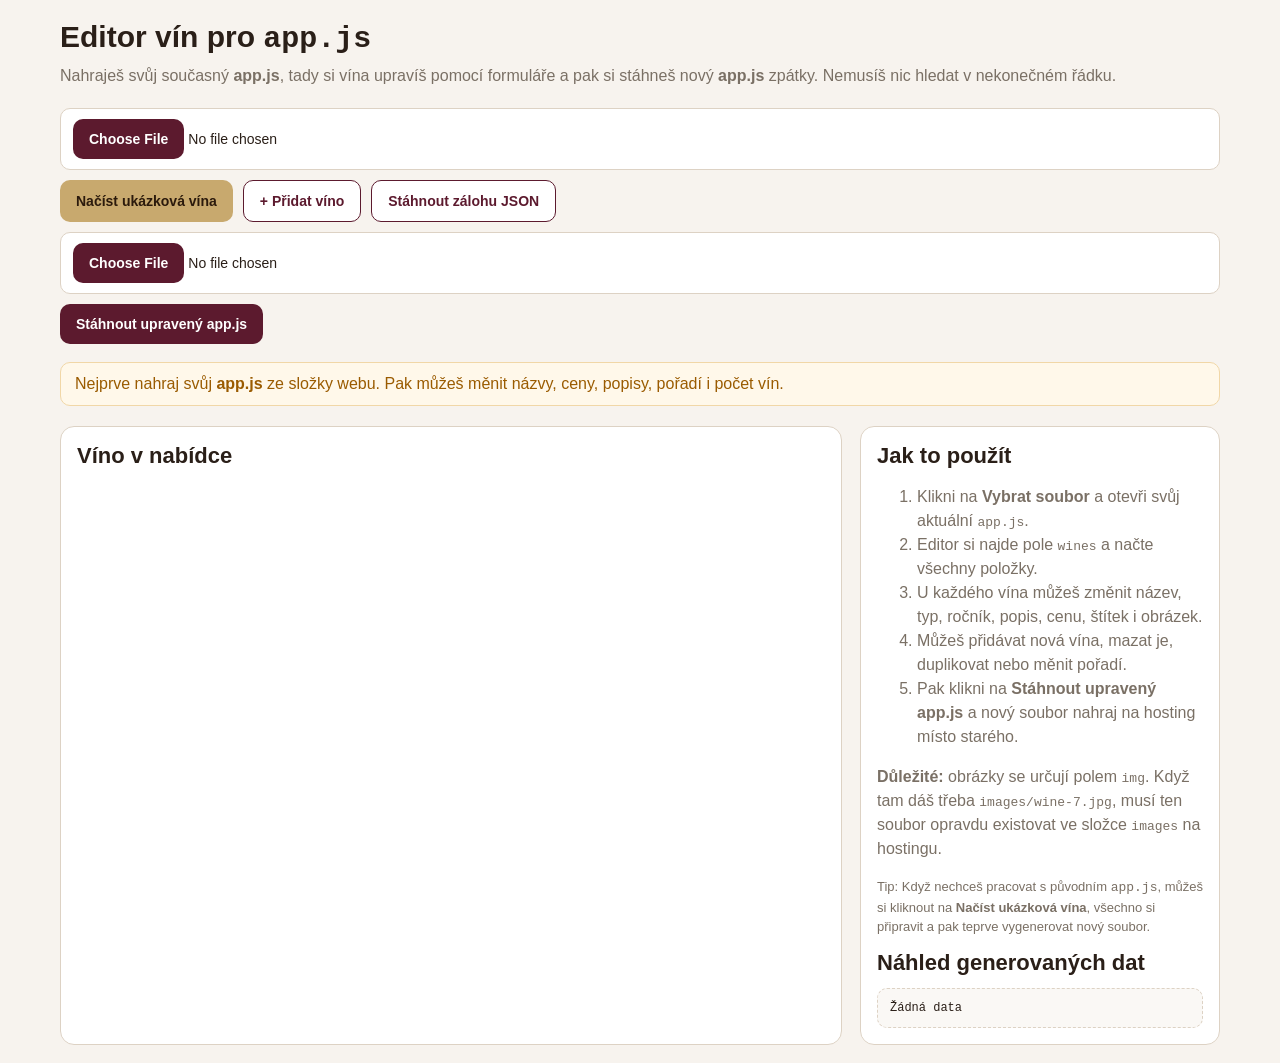
<file: editor-vin-appjs.html>
<!DOCTYPE html>
<html lang="cs">
<head>
  <meta charset="UTF-8" />
  <meta name="viewport" content="width=device-width, initial-scale=1.0" />
  <title>Editor vín pro app.js</title>
  <style>
    :root{
      --bg:#f7f3ee; --panel:#ffffff; --line:#ddd2c4; --text:#2a1f18;
      --primary:#5c1a2e; --primary-dark:#3d0f1e; --gold:#c8a96e; --muted:#7a7065;
      --ok:#0b7a35; --warn:#9a5b00;
    }
    *{box-sizing:border-box}
    body{margin:0;font-family:Segoe UI,Arial,sans-serif;background:var(--bg);color:var(--text)}
    .wrap{max-width:1200px;margin:0 auto;padding:20px}
    h1{margin:0 0 8px;font-size:30px}
    .sub{color:var(--muted);margin:0 0 20px;line-height:1.5}
    .topbar{display:flex;flex-wrap:wrap;gap:10px;margin-bottom:18px}
    button,.btn-like,input[type=file]::file-selector-button{border:none;border-radius:10px;padding:12px 16px;font-size:14px;font-weight:600;cursor:pointer}
    button.primary,.btn-like.primary,input[type=file]::file-selector-button{background:var(--primary);color:#fff}
    button.primary:hover,.btn-like.primary:hover,input[type=file]::file-selector-button:hover{background:var(--primary-dark)}
    button.secondary{background:#fff;color:var(--primary);border:1px solid var(--primary)}
    button.secondary:hover{background:var(--primary);color:#fff}
    button.gold{background:var(--gold);color:#2b1a0c}
    .status{margin:10px 0 20px;padding:12px 14px;border-radius:10px;background:#fff;border:1px solid var(--line)}
    .status.ok{border-color:#b8e0c4;background:#eef9f1;color:var(--ok)}
    .status.warn{border-color:#f1d7a7;background:#fff8ea;color:var(--warn)}
    .grid{display:grid;grid-template-columns:1fr 360px;gap:18px}
    .panel{background:var(--panel);border:1px solid var(--line);border-radius:14px;padding:16px}
    .panel h2{margin:0 0 12px;font-size:22px}
    .help p,.help li{color:var(--muted);line-height:1.5}
    .wine-list{display:flex;flex-direction:column;gap:16px}
    .wine-card{border:1px solid var(--line);border-radius:14px;padding:14px;background:#fff}
    .wine-card-header{display:flex;justify-content:space-between;gap:10px;align-items:center;margin-bottom:10px}
    .wine-card-title{font-weight:700;font-size:18px;color:var(--primary)}
    .actions{display:flex;flex-wrap:wrap;gap:8px}
    .small-btn{padding:8px 10px;border-radius:8px;font-size:12px;font-weight:700}
    .small-btn.up,.small-btn.down{background:#f3ede5;color:#5a4a3d}
    .small-btn.delete{background:#ffe7e7;color:#8a1c1c}
    .small-btn.clone{background:#eef2ff;color:#3047a0}
    .fields{display:grid;grid-template-columns:repeat(2,minmax(0,1fr));gap:12px}
    .field{display:flex;flex-direction:column;gap:6px}
    .field.full{grid-column:1/-1}
    label{font-size:12px;color:var(--muted);font-weight:700;text-transform:uppercase;letter-spacing:.06em}
    input,textarea{width:100%;padding:10px 12px;border:1px solid var(--line);border-radius:10px;background:#fff;font-size:14px}
    textarea{min-height:82px;resize:vertical}
    .sticky{position:sticky;top:20px}
    .code-box{white-space:pre-wrap;font-family:Consolas,monospace;font-size:12px;background:#faf8f5;border:1px dashed var(--line);padding:12px;border-radius:10px;max-height:260px;overflow:auto}
    .footer-actions{display:flex;flex-wrap:wrap;gap:10px;margin-top:16px}
    .note{font-size:13px;color:var(--muted)}
    @media (max-width: 980px){
      .grid{grid-template-columns:1fr}
      .sticky{position:static}
    }
    @media (max-width: 680px){
      .fields{grid-template-columns:1fr}
      .topbar{flex-direction:column;align-items:stretch}
      button,.btn-like{width:100%}
    }
  </style>
</head>
<body>
  <div class="wrap">
    <h1>Editor vín pro <code>app.js</code></h1>
    <p class="sub">Nahraješ svůj současný <strong>app.js</strong>, tady si vína upravíš pomocí formuláře a pak si stáhneš nový <strong>app.js</strong> zpátky. Nemusíš nic hledat v nekonečném řádku.</p>

    <div class="topbar">
      <input id="fileInput" type="file" accept=".js" />
      <button class="gold" id="loadExampleBtn">Načíst ukázková vína</button>
      <button class="secondary" id="addWineBtn">+ Přidat víno</button>
      <button class="secondary" id="exportJsonBtn">Stáhnout zálohu JSON</button>
      <input id="jsonInput" type="file" accept=".json" />
      <button class="primary" id="downloadBtn">Stáhnout upravený app.js</button>
    </div>

    <div id="status" class="status warn">Nejprve nahraj svůj <strong>app.js</strong> ze složky webu. Pak můžeš měnit názvy, ceny, popisy, pořadí i počet vín.</div>

    <div class="grid">
      <div class="panel">
        <h2>Víno v nabídce</h2>
        <div id="wineList" class="wine-list"></div>
      </div>

      <div class="panel sticky help">
        <h2>Jak to použít</h2>
        <ol>
          <li>Klikni na <strong>Vybrat soubor</strong> a otevři svůj aktuální <code>app.js</code>.</li>
          <li>Editor si najde pole <code>wines</code> a načte všechny položky.</li>
          <li>U každého vína můžeš změnit název, typ, ročník, popis, cenu, štítek i obrázek.</li>
          <li>Můžeš přidávat nová vína, mazat je, duplikovat nebo měnit pořadí.</li>
          <li>Pak klikni na <strong>Stáhnout upravený app.js</strong> a nový soubor nahraj na hosting místo starého.</li>
        </ol>
        <p><strong>Důležité:</strong> obrázky se určují polem <code>img</code>. Když tam dáš třeba <code>images/wine-7.jpg</code>, musí ten soubor opravdu existovat ve složce <code>images</code> na hostingu.</p>
        <p class="note">Tip: Když nechceš pracovat s původním <code>app.js</code>, můžeš si kliknout na <strong>Načíst ukázková vína</strong>, všechno si připravit a pak teprve vygenerovat nový soubor.</p>

        <h2>Náhled generovaných dat</h2>
        <div id="preview" class="code-box">Žádná data</div>
      </div>
    </div>
  </div>

  <script>
    const defaultWines = [
      { id: 1, name: 'Ryzlink rýnský 2024', type: 'Bílé víno – suché', vintage: 'Ročník 2024', desc: 'Svěží minerální projev, citrusy, zelené jablko a dlouhá dochuť.', price: 249, award: 'Doporučené víno vinařství', img: 'images/wine-1.jpg' },
      { id: 2, name: 'Sauvignon 2024', type: 'Bílé víno – suché', vintage: 'Ročník 2024', desc: 'Aromatické víno s tóny angreštu, bylin a černého rybízu.', price: 229, award: '', img: 'images/wine-2.jpg' },
      { id: 3, name: 'Zweigeltrebe 2023', type: 'Červené víno – suché', vintage: 'Ročník 2023', desc: 'Sametové červené s tóny višní, pecek a lehkým kořenitým závěrem.', price: 259, award: 'Oblíbené červené', img: 'images/wine-3.jpg' }
    ];

    let wines = [];
    let originalAppJs = '';

    const fileInput = document.getElementById('fileInput');
    const jsonInput = document.getElementById('jsonInput');
    const wineList = document.getElementById('wineList');
    const preview = document.getElementById('preview');
    const statusBox = document.getElementById('status');

    function setStatus(text, kind='warn') {
      statusBox.className = 'status ' + kind;
      statusBox.innerHTML = text;
    }

    function escapeJsString(value) {
      return String(value ?? '')
        .replace(/\\/g, '\\\\')
        .replace(/'/g, "\\'")
        .replace(/\n/g, '\\n')
        .replace(/\r/g, '');
    }

    function serializeWines(indent='  ') {
      const lines = wines.map(w => [
        '{',
        `${indent}id: ${Number(w.id) || 0},`,
        `${indent}name: '${escapeJsString(w.name)}',`,
        `${indent}type: '${escapeJsString(w.type)}',`,
        `${indent}vintage: '${escapeJsString(w.vintage)}',`,
        `${indent}desc: '${escapeJsString(w.desc)}',`,
        `${indent}price: ${Number(w.price) || 0},`,
        `${indent}award: '${escapeJsString(w.award)}',`,
        `${indent}img: '${escapeJsString(w.img)}'`,
        '}'
      ].join('\n'));
      return '[\n' + lines.join(',\n') + '\n]';
    }

    function updatePreview() {
      preview.textContent = 'wines: ' + serializeWines('  ');
    }

    function render() {
      wineList.innerHTML = '';
      wines.forEach((wine, index) => {
        const card = document.createElement('div');
        card.className = 'wine-card';
        card.innerHTML = `
          <div class="wine-card-header">
            <div class="wine-card-title">${index + 1}. ${wine.name || 'Nové víno'}</div>
            <div class="actions">
              <button type="button" class="small-btn up" data-action="up" data-index="${index}">↑</button>
              <button type="button" class="small-btn down" data-action="down" data-index="${index}">↓</button>
              <button type="button" class="small-btn clone" data-action="clone" data-index="${index}">Duplikovat</button>
              <button type="button" class="small-btn delete" data-action="delete" data-index="${index}">Smazat</button>
            </div>
          </div>
          <div class="fields">
            <div class="field"><label>ID</label><input type="number" data-field="id" data-index="${index}" value="${wine.id ?? ''}"></div>
            <div class="field"><label>Cena (Kč)</label><input type="number" data-field="price" data-index="${index}" value="${wine.price ?? ''}"></div>
            <div class="field full"><label>Název vína</label><input type="text" data-field="name" data-index="${index}" value="${escapeHtml(wine.name)}"></div>
            <div class="field"><label>Typ vína</label><input type="text" data-field="type" data-index="${index}" value="${escapeHtml(wine.type)}"></div>
            <div class="field"><label>Ročník</label><input type="text" data-field="vintage" data-index="${index}" value="${escapeHtml(wine.vintage)}"></div>
            <div class="field full"><label>Popis</label><textarea data-field="desc" data-index="${index}">${escapeHtml(wine.desc)}</textarea></div>
            <div class="field"><label>Štítek / ocenění</label><input type="text" data-field="award" data-index="${index}" value="${escapeHtml(wine.award)}"></div>
            <div class="field"><label>Obrázek</label><input type="text" data-field="img" data-index="${index}" value="${escapeHtml(wine.img)}"></div>
          </div>
        `;
        wineList.appendChild(card);
      });
      updatePreview();
    }

    function escapeHtml(str='') {
      return String(str)
        .replace(/&/g, '&amp;')
        .replace(/</g, '&lt;')
        .replace(/>/g, '&gt;')
        .replace(/"/g, '&quot;');
    }

    function nextId() {
      return wines.reduce((max, w) => Math.max(max, Number(w.id) || 0), 0) + 1;
    }

    function addWine(copyFrom=null) {
      if (copyFrom) {
        const clone = JSON.parse(JSON.stringify(copyFrom));
        clone.id = nextId();
        clone.name = clone.name + ' (kopie)';
        wines.push(clone);
      } else {
        wines.push({
          id: nextId(),
          name: 'Nové víno',
          type: 'Bílé víno – suché',
          vintage: 'Ročník 2026',
          desc: 'Krátký popis vína.',
          price: 199,
          award: '',
          img: `images/wine-${nextId()}.jpg`
        });
      }
      render();
    }

    function findArrayBounds(source, marker='wines:[') {
      const markerIndex = source.indexOf(marker);
      if (markerIndex === -1) throw new Error('Nepodařilo se najít sekci wines:[ v app.js');
      const arrayStart = source.indexOf('[', markerIndex);
      if (arrayStart === -1) throw new Error('Nepodařilo se najít začátek pole wines.');
      let depth = 0;
      let inString = false;
      let quote = '';
      let escaped = false;
      for (let i = arrayStart; i < source.length; i++) {
        const ch = source[i];
        if (inString) {
          if (escaped) { escaped = false; continue; }
          if (ch === '\\') { escaped = true; continue; }
          if (ch === quote) { inString = false; quote = ''; }
          continue;
        }
        if (ch === '"' || ch === "'") { inString = true; quote = ch; continue; }
        if (ch === '[') depth++;
        if (ch === ']') {
          depth--;
          if (depth === 0) return { start: arrayStart, end: i };
        }
      }
      throw new Error('Nepodařilo se najít konec pole wines.');
    }

    function parseWinesFromAppJs(source) {
      const { start, end } = findArrayBounds(source, 'wines:[');
      const arrayText = source.slice(start, end + 1);
      const parsed = Function('return ' + arrayText)();
      if (!Array.isArray(parsed)) throw new Error('Sekce wines není pole.');
      return parsed;
    }

    function generateUpdatedAppJs() {
      if (!originalAppJs) {
        // fallback: generate only a minimal app.js with wines array if user loaded example only
        return `const SETTINGS={\n  whatsappDigits:'420724366369',\n  whatsappDisplay:'724 366 369',\n  hero:'images/hero.jpg',\n  wines:${serializeWines('    ')}\n};\n\n// Poznámka: Tohle je nouzově vygenerovaný soubor pouze s částí SETTINGS.\n// Pokud chceš zachovat celý původní app.js webu, nejdřív nahoře načti původní app.js přes tlačítko Vybrat soubor.`;
      }
      const bounds = findArrayBounds(originalAppJs, 'wines:[');
      const replacement = serializeWines('    ');
      return originalAppJs.slice(0, bounds.start) + replacement + originalAppJs.slice(bounds.end + 1);
    }

    function download(filename, content, type='text/plain;charset=utf-8') {
      const blob = new Blob([content], { type });
      const url = URL.createObjectURL(blob);
      const a = document.createElement('a');
      a.href = url;
      a.download = filename;
      a.click();
      setTimeout(() => URL.revokeObjectURL(url), 1500);
    }

    fileInput.addEventListener('change', async (e) => {
      const file = e.target.files[0];
      if (!file) return;
      try {
        originalAppJs = await file.text();
        wines = parseWinesFromAppJs(originalAppJs);
        render();
        setStatus(`Načetl jsem <strong>${file.name}</strong>. Můžeš upravovat ${wines.length} vín a pak stáhnout nový app.js.`, 'ok');
      } catch (err) {
        console.error(err);
        setStatus(`Nepodařilo se načíst soubor: <strong>${err.message}</strong>`, 'warn');
      }
    });

    jsonInput.addEventListener('change', async (e) => {
      const file = e.target.files[0];
      if (!file) return;
      try {
        const txt = await file.text();
        const parsed = JSON.parse(txt);
        if (!Array.isArray(parsed)) throw new Error('JSON musí být pole vín.');
        wines = parsed;
        render();
        setStatus(`Načetl jsem JSON zálohu <strong>${file.name}</strong>.`, 'ok');
      } catch (err) {
        setStatus(`Nepodařilo se načíst JSON: <strong>${err.message}</strong>`, 'warn');
      }
    });

    document.getElementById('loadExampleBtn').addEventListener('click', () => {
      wines = JSON.parse(JSON.stringify(defaultWines));
      render();
      setStatus('Načetl jsem ukázková vína. Pokud chceš upravit svůj reálný app.js, nahoře pak nahraj původní soubor.', 'ok');
    });

    document.getElementById('addWineBtn').addEventListener('click', () => addWine());

    document.getElementById('exportJsonBtn').addEventListener('click', () => {
      if (!wines.length) {
        setStatus('Nejdřív nahoře načti app.js nebo ukázková vína.', 'warn');
        return;
      }
      download('vina-data-zaloha.json', JSON.stringify(wines, null, 2), 'application/json;charset=utf-8');
      setStatus('Stáhl jsem záložní JSON s víny.', 'ok');
    });

    document.getElementById('downloadBtn').addEventListener('click', () => {
      if (!wines.length) {
        setStatus('Nejdřív nahoře načti app.js nebo ukázková vína.', 'warn');
        return;
      }
      const updated = generateUpdatedAppJs();
      download('app.js', updated, 'application/javascript;charset=utf-8');
      setStatus('Hotovo. Stáhl jsem nový <strong>app.js</strong>. Teď ho jen nahraj na hosting místo starého souboru.', 'ok');
    });

    wineList.addEventListener('input', (e) => {
      const index = Number(e.target.dataset.index);
      const field = e.target.dataset.field;
      if (Number.isNaN(index) || !field || !wines[index]) return;
      wines[index][field] = (field === 'price' || field === 'id') ? Number(e.target.value) : e.target.value;
      render();
    });

    wineList.addEventListener('click', (e) => {
      const btn = e.target.closest('button[data-action]');
      if (!btn) return;
      const index = Number(btn.dataset.index);
      const action = btn.dataset.action;
      if (Number.isNaN(index) || !wines[index]) return;
      if (action === 'delete') {
        wines.splice(index, 1);
      } else if (action === 'clone') {
        const clone = JSON.parse(JSON.stringify(wines[index]));
        clone.id = nextId();
        clone.name = clone.name + ' (kopie)';
        wines.splice(index + 1, 0, clone);
      } else if (action === 'up' && index > 0) {
        [wines[index - 1], wines[index]] = [wines[index], wines[index - 1]];
      } else if (action === 'down' && index < wines.length - 1) {
        [wines[index + 1], wines[index]] = [wines[index], wines[index + 1]];
      }
      render();
    });
  </script>
</body>
</html>
</file>
